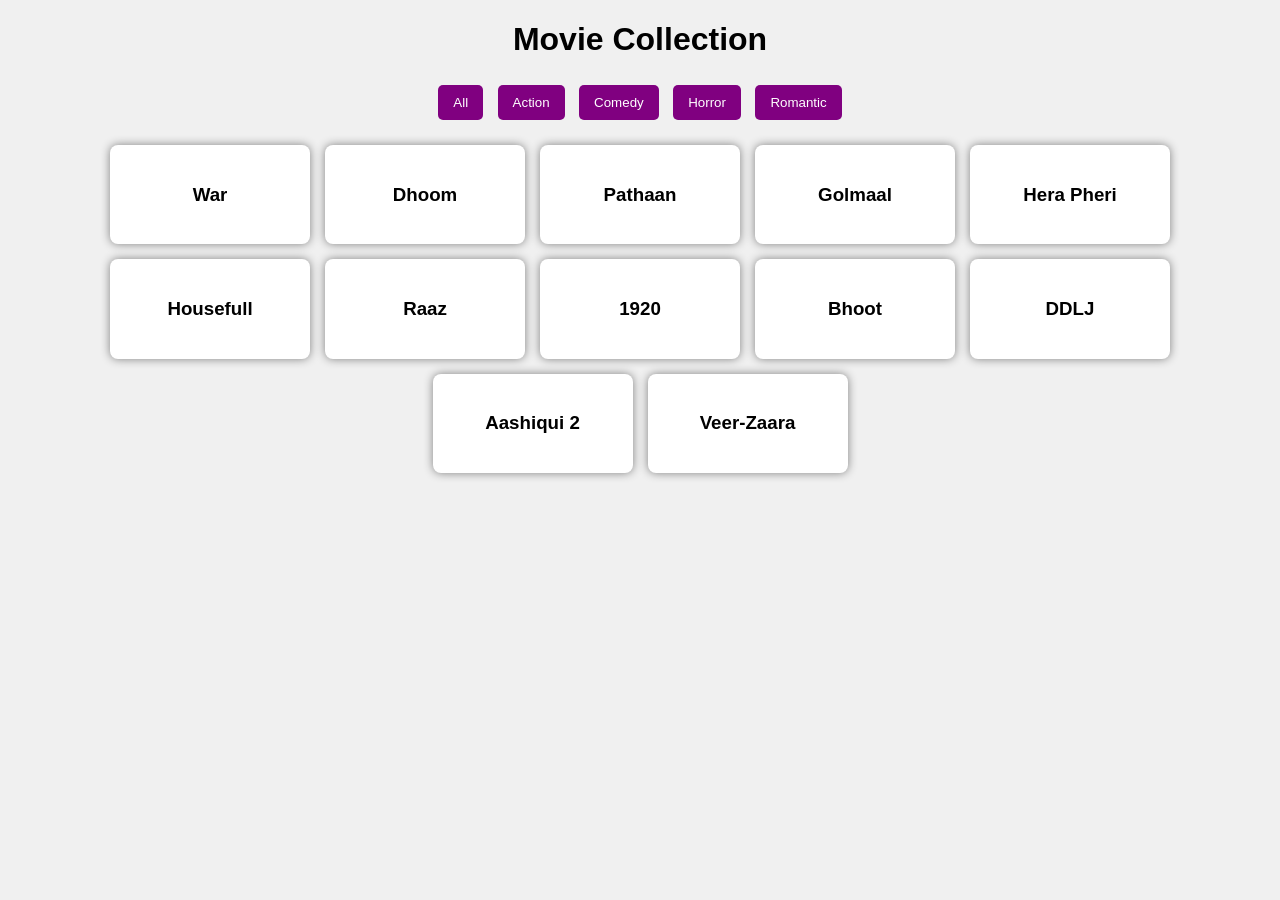
<file: 2. Project/index.html>
<!DOCTYPE html>
<html>
<head>
  <title>Movie Filter</title>
  <link rel="stylesheet" href="style.css">
</head>
<body>

<h1>Movie Collection</h1>

<div class="buttons">
  <button onclick="filterMovies('all')">All</button>
  <button onclick="filterMovies('action')">Action</button>
  <button onclick="filterMovies('comedy')">Comedy</button>
  <button onclick="filterMovies('horror')">Horror</button>
  <button onclick="filterMovies('romantic')">Romantic</button>
</div>

<div class="movies">

  <!-- Action -->
  <div class="card action"><h3>War</h3></div>
  <div class="card action"><h3>Dhoom</h3></div>
  <div class="card action"><h3>Pathaan</h3></div>

  <!-- Comedy -->
  <div class="card comedy"><h3>Golmaal</h3></div>
  <div class="card comedy"><h3>Hera Pheri</h3></div>
  <div class="card comedy"><h3>Housefull</h3></div>

  <!-- Horror -->
  <div class="card horror"><h3>Raaz</h3></div>
  <div class="card horror"><h3>1920</h3></div>
  <div class="card horror"><h3>Bhoot</h3></div>

  <!-- Romantic -->
  <div class="card romantic"><h3>DDLJ</h3></div>
  <div class="card romantic"><h3>Aashiqui 2</h3></div>
  <div class="card romantic"><h3>Veer-Zaara</h3></div>

</div>

<script src="script.js"></script>
</body>
</html>
</file>
<file: 2. Project/style.css>
body {
  font-family: Arial;
  text-align: center;
  background: #f0f0f0;
}

.buttons {
  margin: 20px;
}

button {
  padding: 10px 15px;
  margin: 5px;
  background: purple;
  color: white;
  border: none;
  border-radius: 5px;
  cursor: pointer;
}

.movies {
  display: flex;
  flex-wrap: wrap;
  justify-content: center;
  gap: 15px;
}

.card {
  width: 160px;
  padding: 20px;
  background: white;
  border-radius: 8px;
  box-shadow: 0 0 10px gray;
}
</file>
